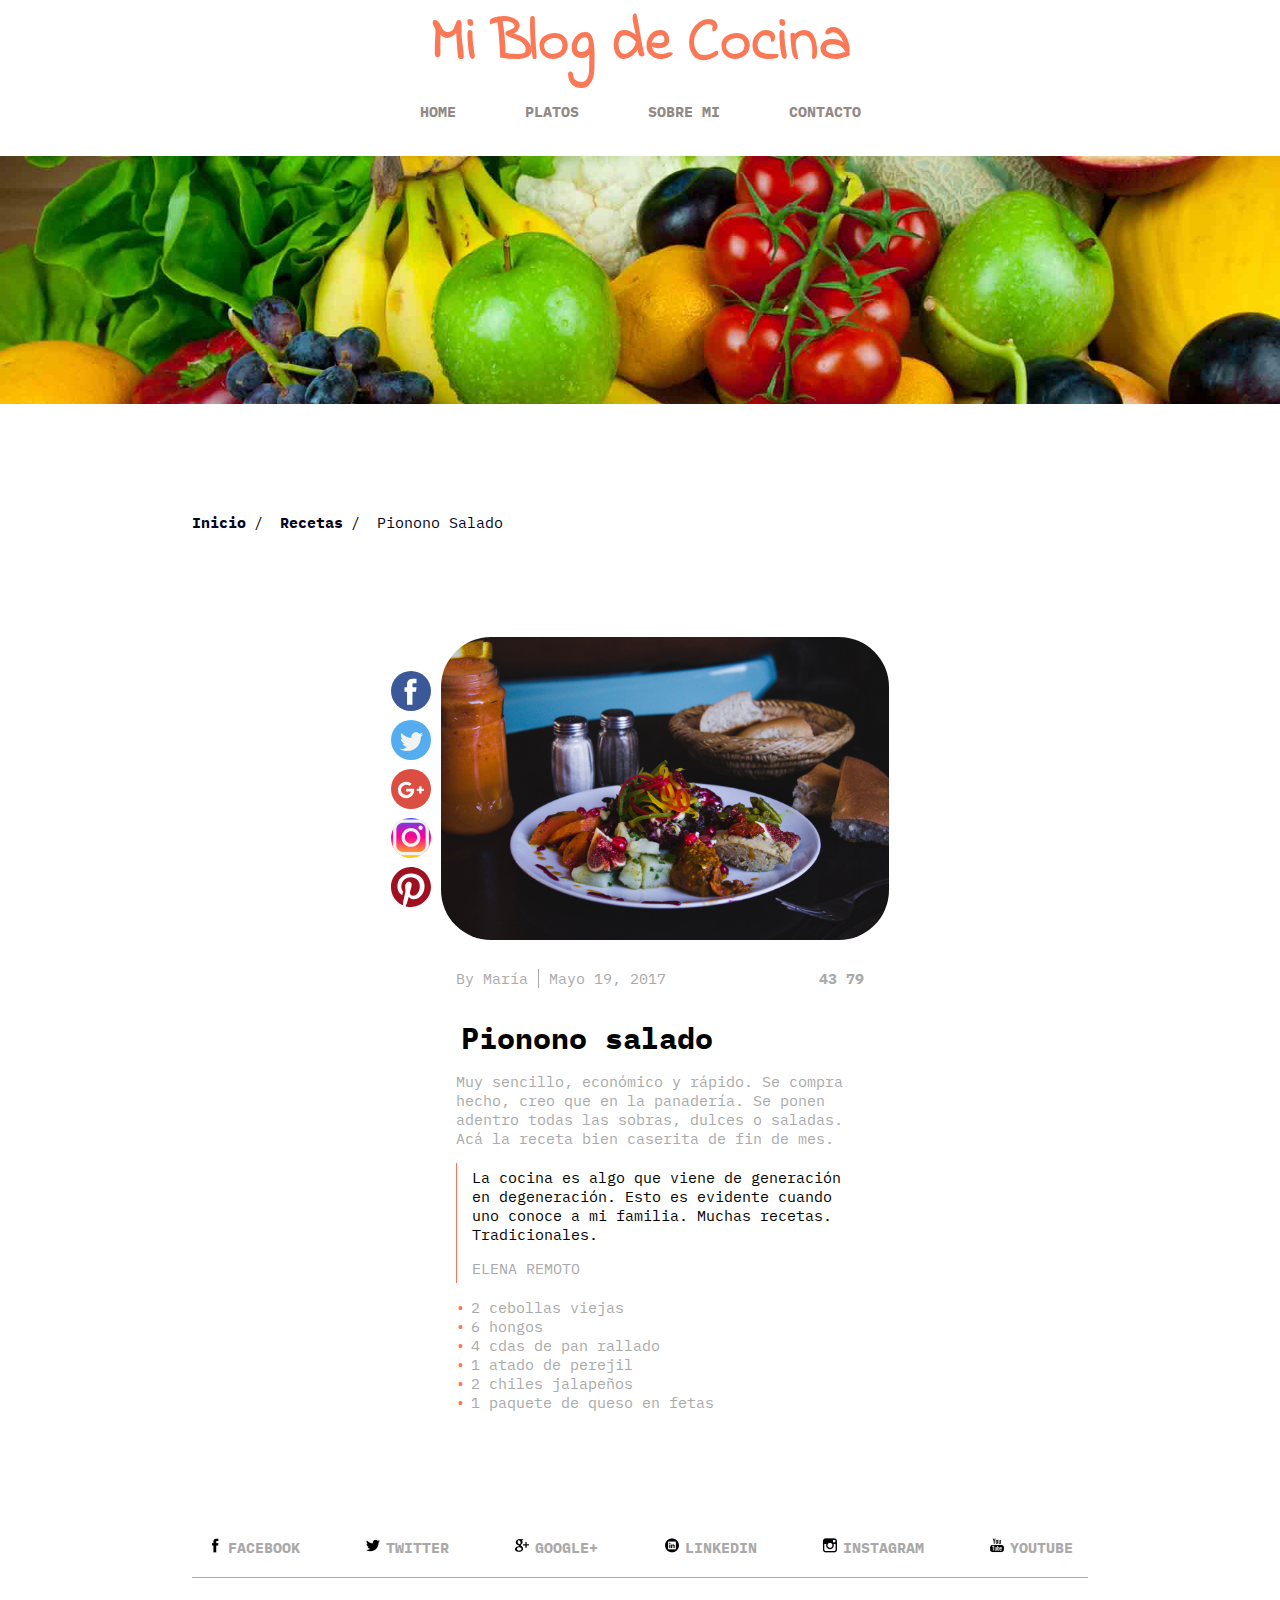
<file: recetas.html>
<!DOCTYPE html>
<html>

<head>
    <meta charset="UTF-8">
    <title>Mi blog de cocina</title>
    <link rel="icon" type="image/png" href="imagenes/favicon.png" />
    <link href="styles/recetas.css" rel="stylesheet">
    <link href="https://fonts.googleapis.com/css?family=IBM+Plex+Mono" rel="stylesheet">
    <link href="https://fonts.googleapis.com/css?family=Indie+Flower" rel="stylesheet">
    <link rel="stylesheet" href="https://use.fontawesome.com/releases/v5.8.1/css/all.css"
        integrity="sha384-50oBUHEmvpQ+1lW4y57PTFmhCaXp0ML5d60M1M7uH2+nqUivzIebhndOJK28anvf" crossorigin="anonymous">
    <link rel="stylesheet" href="imagenes/iconos/drumstick-bite-solid.svg">
    <meta name="viewport" content="width=device-width, initial-scale=1.0">
</head>

<body>
    <!-- header--> 
    <header>
        <div class="header-logo">
            <a href="index.html">Mi Blog de Cocina</a>
        </div>
        <nav class="main-menu">
            <div class="menu-responsive hide-gt-xs">
                <p> <i class="fas fa-bars"></i>
                    MENU
                </p>
            </div>
            <ul class="menu-items">
                <li>
                    <a href="index.html">Home</a>
                </li>
                <li class="item-desplegable">
                    <a href="platos.html">platos <i class="fas fa-chevron-down"></i></a>
                    <ul>
                        <li>
                            <a href="#">Ensaladas</a>
                        </li>
                        <li>
                            <a href="#">Carne</a>
                        </li>
                        <li>
                            <a href="#">Postres</a>
                        </li>
                    </ul>
                </li>
                <li>
                    <a href="#">sobre mi</a>
                </li>
                <li>
                    <a href="#">contacto</a>
                </li>
            </ul>
        </nav>
    </header>

    <section class="banner">
        <img src="imagenes/banner.jpg" class="banner-img">
    </section>

    <section class="container">
        <ul class="breadcrumb">
            <li><a href="index.html"><i class="fa fa-home"></i> Inicio</a></li>
            <li><a href="#">Recetas</a></li>
            <li>Pionono Salado</li>
        </ul>
    </section>

    <section class="container">
        <div class="recipe-header">
            <ul class="social-media">
                <li><a href="#"><img src="imagenes/iconos/face.svg"></a></li>
                <li><a href="#"><img src="imagenes/iconos/twitter.svg"></a></li>
                <li><a href="#"><img src="imagenes/iconos/google.svg"></a></li>
                <li><a href="#"><img src="imagenes/iconos/insta.svg"></a></li>
                <li><a href="#"><img src="imagenes/iconos/pinterest.svg"></a></li>
            </ul>
            <div class="recipe-img">
                <img src="imagenes/receta-pionono.jpg">
            </div>
        </div>
        <div class="article-container">
            <div class="post-data">
                <div class="post-user">
                    <p>By María</p>
                    <p>Mayo 19, 2017</p>
                </div>
                <div class="post-engagement">
                    <a href="#"><i class="fa fa-heart"></i><span> 43</span></a>
                    <a href="#"><i class="fab fa-rocketchat"></i><span> 79</span></a>
                    <a href="#"><i class="fas fa-share-alt"></i></a>
                </div>
            </div>
            <div class="post">
                <h3 class="post-title">Pionono salado</h3>
                <p class="post-details">Muy sencillo, económico y rápido. Se compra hecho, creo que en la panadería. Se
                    ponen adentro todas las sobras, dulces o saladas. Acá la receta bien caserita de fin de mes.</p>
                <p class="inspirational-quote">La cocina es algo que viene de generación en degeneración. Esto es
                    evidente cuando uno conoce a mi familia. Muchas recetas. Tradicionales. <span>ELENA REMOTO</span>
                </p>
                <ul class="ingredients-list">
                    <li>2 cebollas viejas</li>
                    <li>6 hongos</li>
                    <li>4 cdas de pan rallado</li>
                    <li>1 atado de perejil</li>
                    <li>2 chiles jalapeños</li>
                    <li>1 paquete de queso en fetas</li>
                </ul>
            </div>
        </div>
    </section>

    <section class="container footer">
        <!-- cambiar color del icono al color que digamos que es -->
        <a href="#"><img src="imagenes/iconos/iconfinder_06-facebook_104498.png"><span>Facebook</span></a>
        <a href="#"><img src="imagenes/iconos/iconfinder_03-twitter_104501.png"><span>Twitter</span></a>
        <a href="#"><img src="imagenes/iconos/iconfinder_40-google-plus_104464 (1).png"><span>Google+</span></a>
        <a href="#"><img src="imagenes/iconos/iconfinder_51-linkedin_104452.png"><span>LinkedIn</span></a>
        <a href="#"><img src="imagenes/iconos/iconfinder_38-instagram_104466.png"></i><span>Instagram</span></a>
        <a href="#"><img src="imagenes/iconos/iconfinder_18-youtube_104482.png"></i><span>Youtube</span></a>
    </section>

</body>

</html>
</file>
<file: styles/recetas.css>
html, body, div, span, applet, object, iframe,
h1, h2, h3, h4, h5, h6, p, blockquote, pre,
a, abbr, acronym, address, big, cite, code,
del, dfn, em, img, ins, kbd, q, s, samp,
small, strike, strong, sub, sup, tt, var,
b, u, i, center,
dl, dt, dd, ol, ul, li,
fieldset, form, label, legend,
table, caption, tbody, tfoot, thead, tr, th, td,
article, aside, canvas, details, embed, 
figure, figcaption, footer, header, hgroup, 
menu, nav, output, ruby, section, summary,
time, mark, audio, video {

	padding: 0;
	border: 0;
	font-size: 100%;
	font: inherit;
    vertical-align: baseline;
    list-style: none;
    text-decoration: none
}

body {
    margin: 0;
    color: #030521;
    font-family: 'IBM Plex Mono', monospace; 
    font-size: 15px;
    box-sizing: border-box;
}

a {
    font-weight: bold;
    color: #030521;
}

.header-logo {
    position: relative;
    float: left;
    width: 100%;
    text-align: center;
}

.header-logo a {
    font-family: 'Indie Flower', cursive;
    color: #FA7855;
    text-decoration: none;
    font-size: 4em;
}

.main-menu {
    font-family: 'IBM Plex Mono', monospace;
    text-transform: uppercase;
    float: left;
    width: 100%;
    text-align: center;
    margin: 0;
    padding: 0;
}

.main-menu ul {
    list-style-type: none;
    padding: 0;
}

.main-menu ul li {
    display: inline;
    padding: 30px;
    position: relative;
}

.main-menu .item-desplegable ul {
    display: none;
    width: 135px;
    background-color: #f8f8f8;
    position: absolute;
    z-index: 99;
    left: 0;
    top: 4em;
}

.main-menu .item-desplegable ul li {
    width: 100%;
    float: left;
    padding: 1em 0;
    margin: 0;
}

.main-menu .item-desplegable:hover ul {
    display: block;
    animation: menuhover 0.2s linear;
}

.main-menu a {
    color: #928984;
    text-decoration: none;
}

.main-menu a:hover {
    color: #FA7855;
    transition: 0.5s;
}

@keyframes menuhover {
    0% {
        opacity: 0;
    }
    100% {
        opacity: 1;
    }
}

.hide-gt-xs{
    display: none;
}

@media screen and (max-width:1200px){
    .main-menu .item-desplegable ul {
        display: none;
        background-color: #FA7855;
        position: relative;
        z-index: 99;
        float: left;
    }
}

@media screen and (max-width:992px){
    .main-menu .item-desplegable ul {
        display: none;
        background-color: #FA7855;
        position: relative;
        z-index: 99;
        float: left;
    }
}

@media screen and (max-width:768px) {
    .hide-gt-xs{
        display: block
    }
    .menu-items {
        display: none;
        background-color: #FA7855;
        margin: 0 auto;
        width: 30%;


    }
    .main-menu:hover .menu-items{
        display: block;
        padding: 1rem;

    }
    .menu-responsive {
        background-color: #FA7855;
        border-radius: 15px;
        width: 50%;
        margin: 0 auto;
        padding: 10px;
    }

    .menu-responsive p {
        margin: 0;
        color: white;
    }

    .main-menu {
        margin: 15px 0;
    }

    .main-menu a {
        color: #ffffff
    }

    .main-menu ul li {
        width: 100%;
        display: block;
        box-sizing: border-box;
        padding: 10px 0;
    }

    .main-menu .item-desplegable ul {
        display: none;
        position: relative;
        z-index: 99;
        float: left;
        font-size: 0.8rem;
    }

    .main-menu .item-desplegable ul li {
        padding: 0.2rem 0;
    }

    .main-menu .item-desplegable:hover ul {
        background-color: rgba(255, 255, 255, 0.5);
        position: relative;
        z-index: 99;
        float: left;
        display: block;
        width: 100%;
        top: 0;
        animation: grow 0.2s linear;
    }

    @keyframes grow { 
        from {
            height: 0;
            overflow: hidden;
        }
        to {
            height: 70px;
        } 
    }
    
    .main-menu a:hover {
        transition: 0.5s;
        opacity: 0.5;
        color: #ffffff;
    }
}

.banner .banner-img{
    width:100%;
    margin:20px 0 0 0;
}

.container {
    overflow: hidden;
    width: 70%;
    min-width: 500px;
    max-width: 900px;
    display:flex;
    flex-direction:column;
    justify-content:center;
    align-content: center;
    margin: 10vh auto;
}

ul.breadcrumb {
    display: inline-flex;
}
  
ul.breadcrumb li+li:before {
    padding: 8px;
    color: black;
    content: "/\00a0";
}
  
ul.breadcrumb li:hover a, ul.breadcrumb li:hover a i {
    color: #FA7855;
    text-decoration: underline;
}

.recipe-header {
    display:flex;
    justify-content:center;
    align-items:center;
}

.social-media li {
    width:40px;
    overflow:hidden;
    margin: 5px;
}

.social-media li img {
    width:100%;
}

.recipe-img {
    width:50%;
    min-width: 250px;
    max-width: 450px;
    overflow:hidden;
    margin: 0 5px;
}

.recipe-img img {
    width:100%;
    height: auto;
    border-radius:50px;
}

.article-container {
    width:50%;
    color:darkgray;
    margin: 0 auto;
}

.post-data .post-engagement {
    margin: 15px 0;
}

.post-data .post-engagement a i {
    color:darkgray;
}

.post-data .post-engagement a span {
    color:darkgray;
}

.post-data {
    display:flex;
    justify-content: space-between;
    margin: 10px 0 10px 40px;
}

.post-user {
    display:flex;
}

.post-user p:nth-child(1){
    padding: 0 10px 0 0;
    border-right: solid darkgray 1px;
}

.post-user p:nth-child(2){
    padding: 0 0 0 10px;
}

.post {
    margin: 10px 0 10px 40px;
}

.post-title {
   color:black;
   font-size:30px;
   font-weight:bold;
   margin:15px 5px; 
}

.inspirational-quote {
    color:black;
    border-left:solid 1px #FA7855;
    padding:5px 15px;
    margin: 15px 0;
}

.inspirational-quote span{
    display:block;
    margin: 15px 0 0 0;
    color:darkgray;
}

.ingredients-list li::before {
    content: "•"; 
    color: #FA7855;
    display: inline-block; 
    width: 1em;
}

.footer{
    flex-direction:row;
    justify-content: space-between;    
    border-bottom: solid 1px darkgray;
}

.footer a{
    margin: 20px 15px;
    color: darkgray;
    text-transform: uppercase;
}

.footer a img{
    margin: 0 5px 0 0;
}

/*responsive desde breadcrum hasta el final*/
@media screen and (max-width:768px){
                 
    .container {
        width: 95%;
        min-width: 100px;
        max-width: 690px;
    }
    
    .recipe-header {
        flex-direction:column;
    }
    
    .social-media {
        display:flex;
        justify-content: space-evenly;
        width:95%;
        min-width: 100px;
        max-width: 690px;
    }

    .recipe-img {
        width:95%;
        min-width: 100px;
        max-width: 690px;
    }
    
    .article-container {
        width:95%;
        min-width: 100px;
        max-width: 690px; 
    }
    
    .post-data {
        margin: 10px 0 10px 0px;
    }

    .post {
        margin: 10px 0 10px 0px;
    }
    
    .footer span{
        display:none;  
    }
}
</file>
